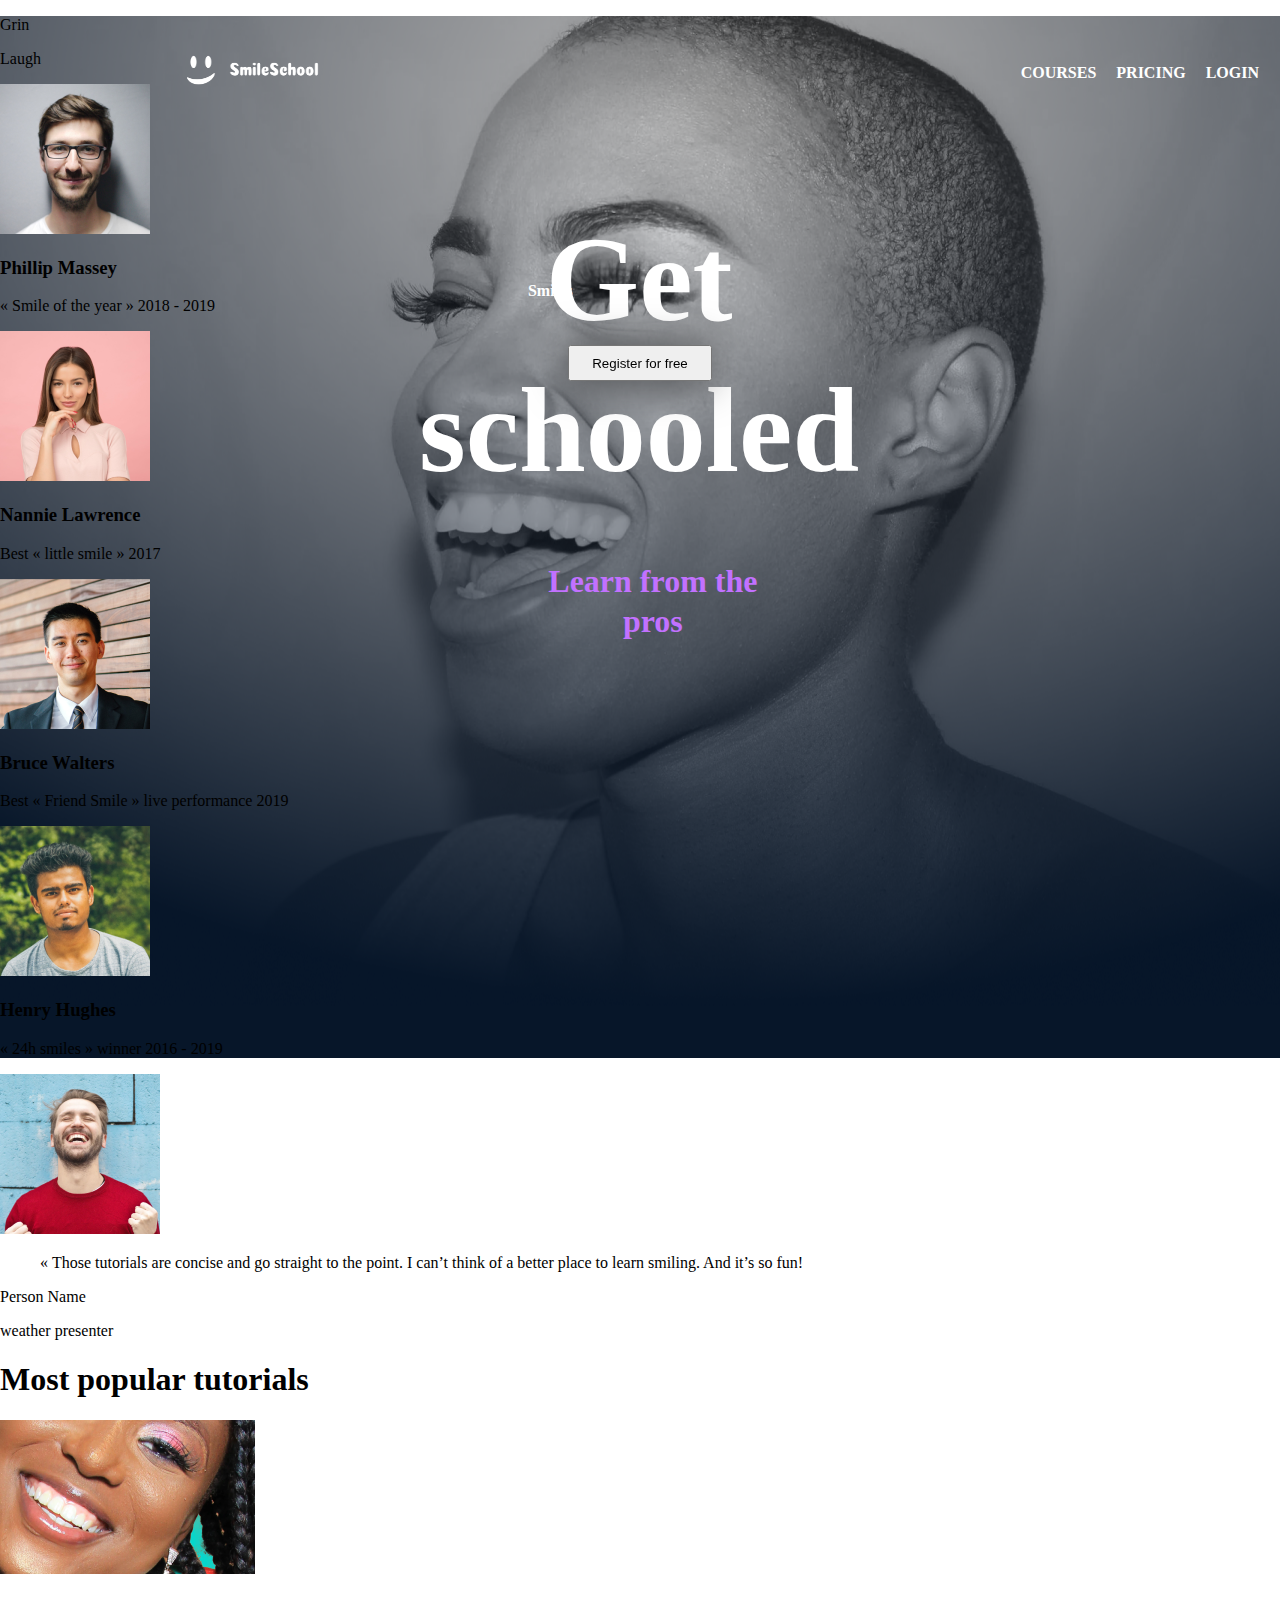
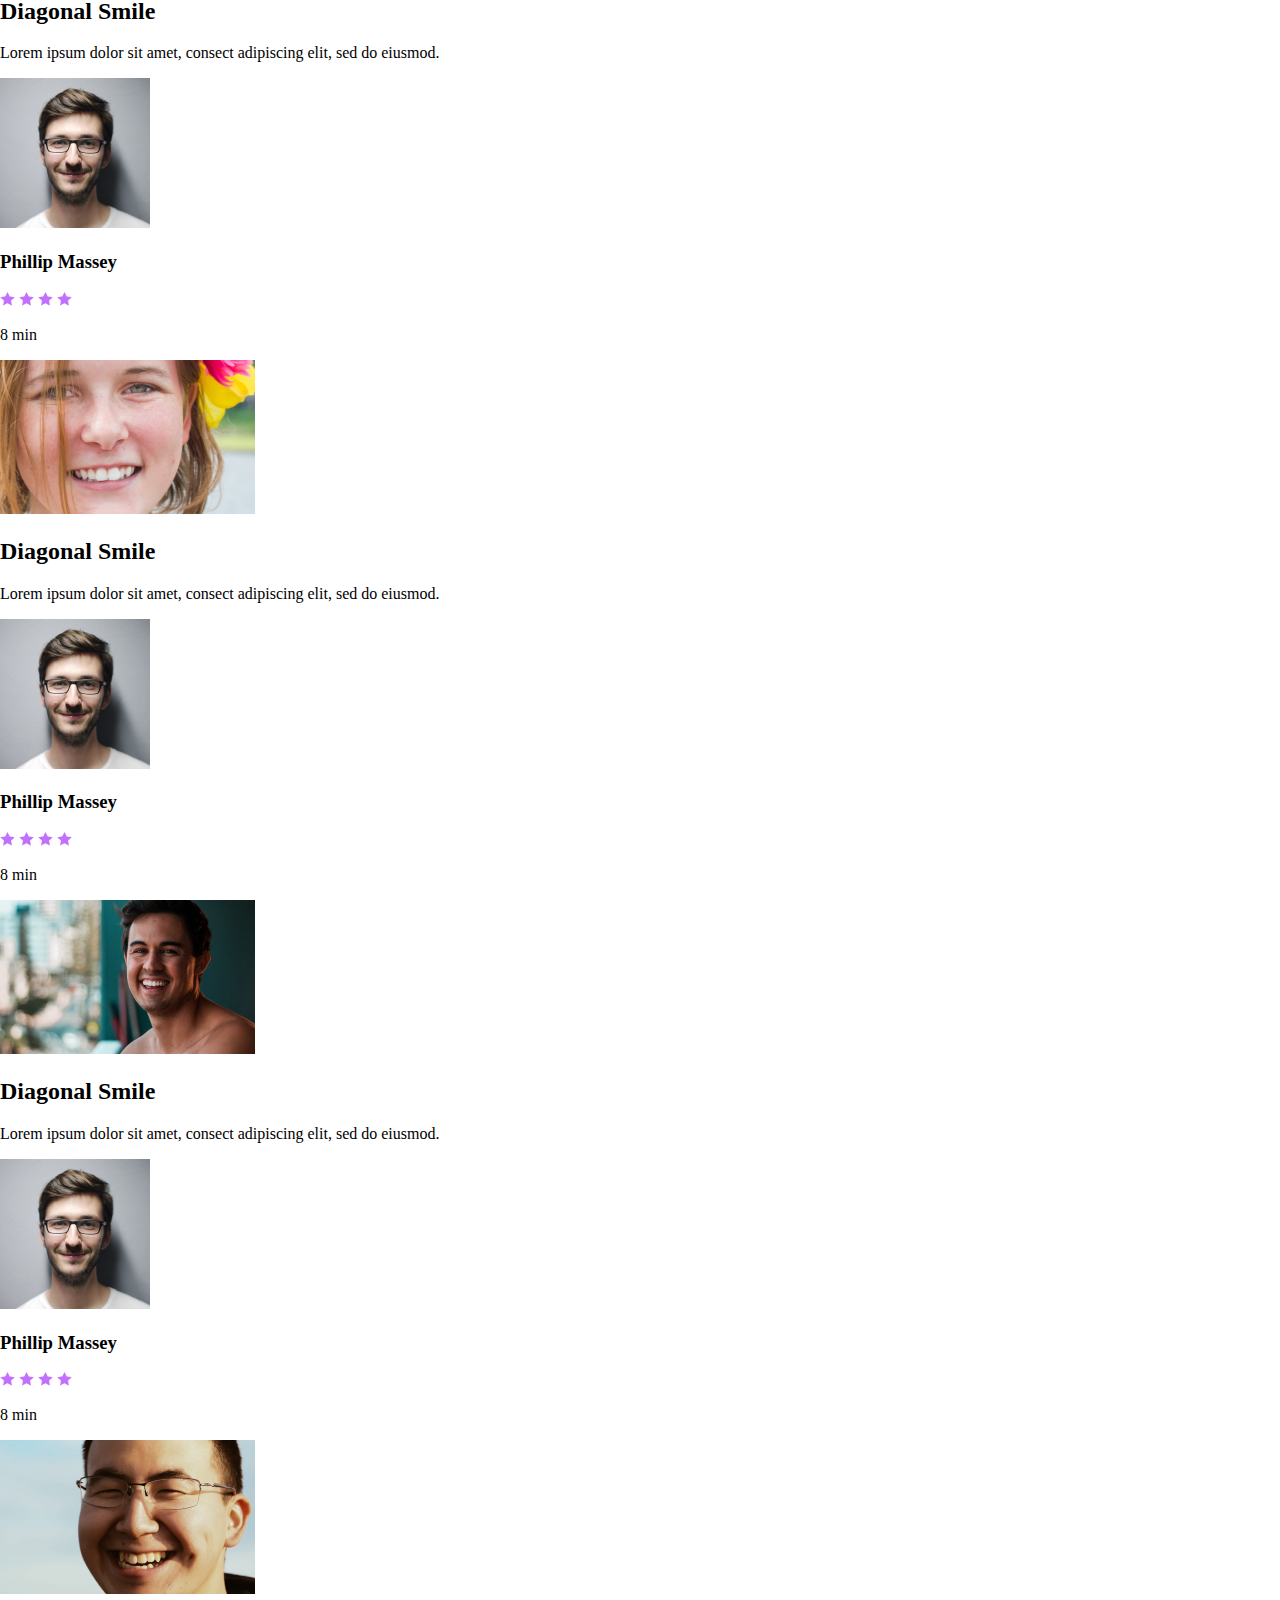
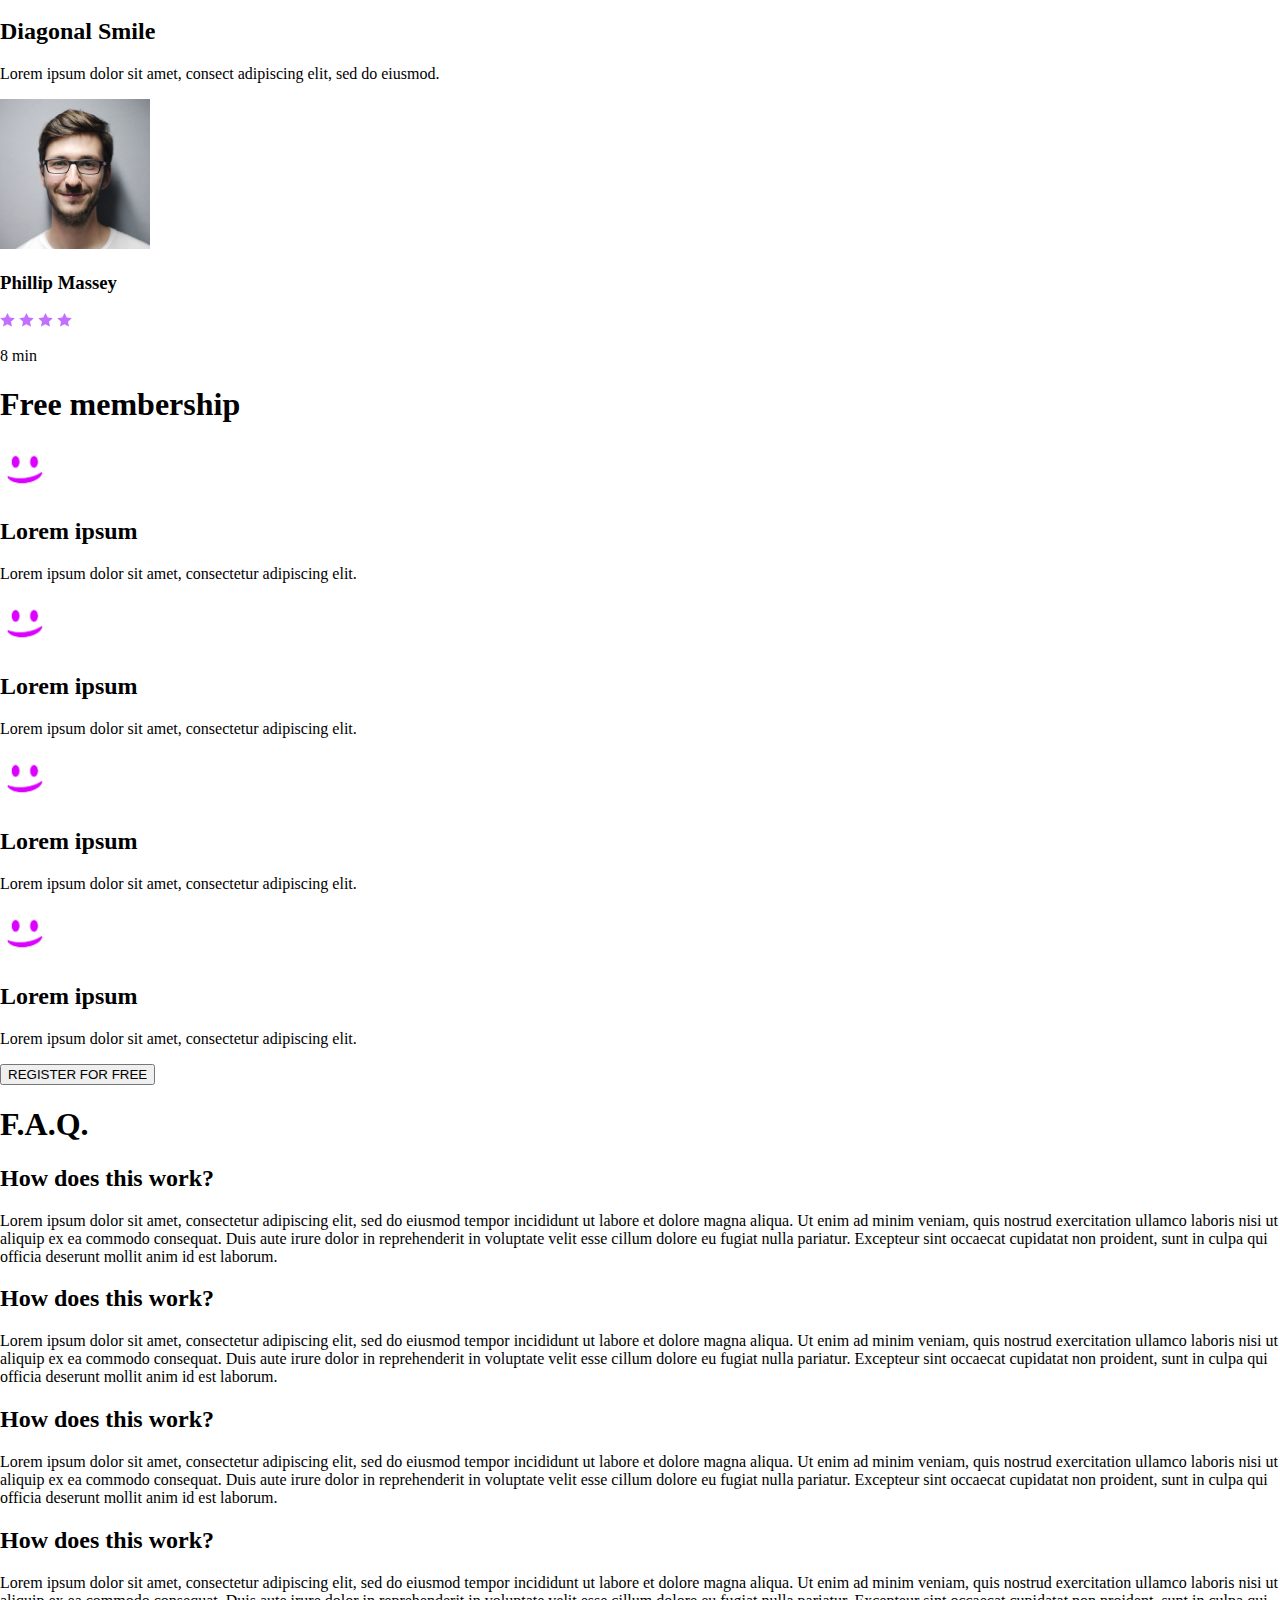
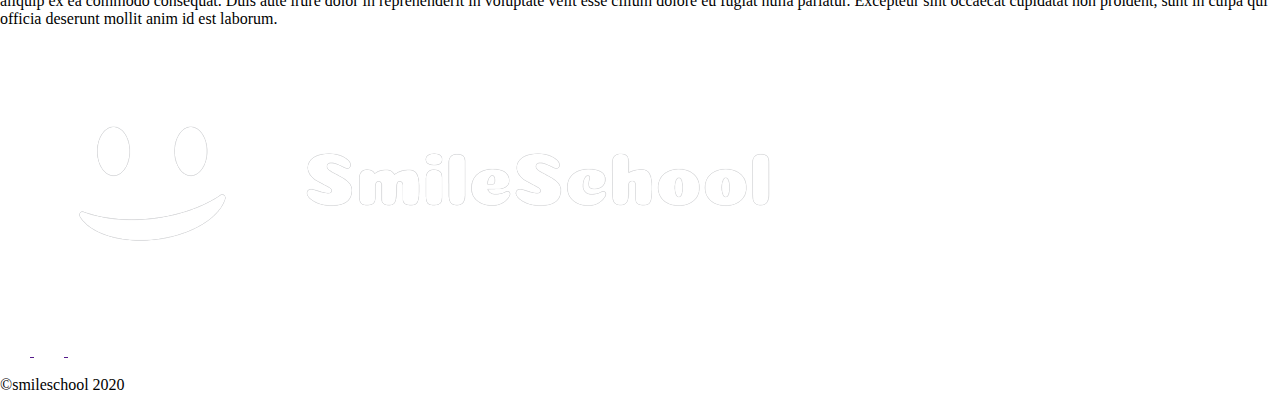
<file: css_advanced/index.html>
<!DOCTYPE html>
<html lang="en">

<head>
  <meta charset="UTF-8">
  <meta http-equiv="X-UA-Compatible" content="IE=edge">
  <meta name="viewport" content="width=device-width, initial-scale=1.0">
  <link rel="stylesheet" href='styles.css'>
  <title>Html Advanced</title>
</head>

<body>
  <header>
    <div class="headerclass">
      <!--Logo-->
      <a href="">
        <img src="./images/logo.png" alt="logo" width="170" height="70">
      </a>
      <!--Menu-->
      <div class="Menu">
        <a href="">Courses</a>
        <a href="">Pricing</a>
        <a href="">Login</a>
      </div>

    </div>
  </header>

  <main>

    <section class="HeaderMainPart">
      <div>
        <h1>Get schooled</h1>
        <p class="p1">Smiles</p>
        <p class="p2">Grin</p>
        <p class="p3">Laugh</p>
        <button>Register for free</button>
      </div>
      <div>
        <h2>Learn from the pros</h2>
        <div>
          <div>
            <img src="./images/1.png" alt="">
            <h3>Phillip Massey</h3>
            <p>« Smile of the year » 2018 - 2019</p>
          </div>
          <div>
            <img src="./images/6.png" alt="">
            <h3>Nannie Lawrence</h3>
            <p>Best « little smile » 2017</p>
          </div>
          <div>
            <img src="./images/7.png" alt="">
            <h3>Bruce Walters</h3>
            <p>Best « Friend Smile » live performance 2019</p>
          </div>
          <div>
            <img src="./images/8.png" alt="">
            <h3>Henry Hughes</h3>
            <p>« 24h smiles » winner 2016 - 2019</p>
          </div>
        </div>
      </div>
    </section>

    <section>
      <div>
        <img src="./images/Bitmap.png" alt="">
        <div>
          <blockquote>
            « Those tutorials are concise and go straight to the point. I can’t think of a better place to learn
            smiling. And it’s so fun!
          </blockquote>
          <p>Person Name</p>
          <p>weather presenter</p>
        </div>
      </div>
    </section>

    <section>
      <h1>Most popular tutorials</h1>
      <div>
        <div>
          <img src="./images/Bitmap 1.png" alt="">
          <h2>Diagonal Smile</h2>
          <p>Lorem ipsum dolor sit amet, consect adipiscing elit, sed do eiusmod.</p>
          <div>
            <img src="./images/1.png" alt="">
            <h3>Phillip Massey</h3>
          </div>
          <div>
            <div>
              <img src="./images/Star_2.png" alt="">
              <img src="./images/Star_2.png" alt="">
              <img src="./images/Star_2.png" alt="">
              <img src="./images/Star_2.png" alt="">
            </div>
            <p>8 min</p>
          </div>
        </div>
        <div>
          <img src="./images/Bitmap 2.png" alt="">
          <h2>Diagonal Smile</h2>
          <p>Lorem ipsum dolor sit amet, consect adipiscing elit, sed do eiusmod.</p>
          <div>
            <img src="./images/1.png" alt="">
            <h3>Phillip Massey</h3>
          </div>
          <div>
            <div>
              <img src="./images/Star_2.png" alt="">
              <img src="./images/Star_2.png" alt="">
              <img src="./images/Star_2.png" alt="">
              <img src="./images/Star_2.png" alt="">
            </div>
            <p>8 min</p>
          </div>
        </div>
        <div>
          <img src="./images/Bitmap 3.png" alt="">
          <h2>Diagonal Smile</h2>
          <p>Lorem ipsum dolor sit amet, consect adipiscing elit, sed do eiusmod.</p>
          <div>
            <img src="./images/1.png" alt="">
            <h3>Phillip Massey</h3>
          </div>
          <div>
            <div>
              <img src="./images/Star_2.png" alt="">
              <img src="./images/Star_2.png" alt="">
              <img src="./images/Star_2.png" alt="">
              <img src="./images/Star_2.png" alt="">
            </div>
            <p>8 min</p>
          </div>
        </div>
        <div>
          <img src="./images/Bitmap 4.png" alt="">
          <h2>Diagonal Smile</h2>
          <p>Lorem ipsum dolor sit amet, consect adipiscing elit, sed do eiusmod.</p>
          <div>
            <img src="./images/1.png" alt="">
            <h3>Phillip Massey</h3>
          </div>
          <div>
            <div>
              <img src="./images/Star_2.png" alt="">
              <img src="./images/Star_2.png" alt="">
              <img src="./images/Star_2.png" alt="">
              <img src="./images/Star_2.png" alt="">
            </div>
            <p>8 min</p>
          </div>
        </div>
      </div>
    </section>

    <section>
      <h1>Free membership</h1>
      <div>
        <div>
          <img src="./images/cara feliz.png" alt="" width="50" height="50">
          <h2>Lorem ipsum</h2>
          <p>Lorem ipsum dolor sit amet, consectetur adipiscing elit.</p>
        </div>
        <div>
          <img src="./images/cara feliz.png" alt="" width="50" height="50">
          <h2>Lorem ipsum</h2>
          <p>Lorem ipsum dolor sit amet, consectetur adipiscing elit.</p>
        </div>
        <div>
          <img src="./images/cara feliz.png" alt="" width="50" height="50">
          <h2>Lorem ipsum</h2>
          <p>Lorem ipsum dolor sit amet, consectetur adipiscing elit.</p>
        </div>
        <div>
          <img src="./images/cara feliz.png" alt="" width="50" height="50">
          <h2>Lorem ipsum</h2>
          <p>Lorem ipsum dolor sit amet, consectetur adipiscing elit.</p>
        </div>
      </div>
      <button>REGISTER FOR FREE</button>
    </section>

    <section>
      <h1>F.A.Q.</h1>
      <div>
        <div>
          <div>
            <h2>How does this work?</h2>
            <p>Lorem ipsum dolor sit amet, consectetur adipiscing elit, sed do eiusmod tempor incididunt ut labore et
              dolore magna aliqua. Ut enim ad minim veniam, quis nostrud exercitation ullamco laboris nisi ut aliquip ex
              ea commodo consequat. Duis aute irure dolor in reprehenderit in voluptate velit esse cillum dolore eu
              fugiat nulla pariatur. Excepteur sint occaecat cupidatat non proident, sunt in culpa qui officia deserunt
              mollit anim id est laborum.</p>
          </div>
          <div>
            <h2>How does this work?</h2>
            <p>Lorem ipsum dolor sit amet, consectetur adipiscing elit, sed do eiusmod tempor incididunt ut labore et
              dolore magna aliqua. Ut enim ad minim veniam, quis nostrud exercitation ullamco laboris nisi ut aliquip ex
              ea commodo consequat. Duis aute irure dolor in reprehenderit in voluptate velit esse cillum dolore eu
              fugiat nulla pariatur. Excepteur sint occaecat cupidatat non proident, sunt in culpa qui officia deserunt
              mollit anim id est laborum.</p>
          </div>
        </div>
        <div>
          <div>
            <h2>How does this work?</h2>
            <p>Lorem ipsum dolor sit amet, consectetur adipiscing elit, sed do eiusmod tempor incididunt ut labore et
              dolore magna aliqua. Ut enim ad minim veniam, quis nostrud exercitation ullamco laboris nisi ut aliquip ex
              ea commodo consequat. Duis aute irure dolor in reprehenderit in voluptate velit esse cillum dolore eu
              fugiat nulla pariatur. Excepteur sint occaecat cupidatat non proident, sunt in culpa qui officia deserunt
              mollit anim id est laborum.</p>
          </div>
          <div>
            <h2>How does this work?</h2>
            <p>Lorem ipsum dolor sit amet, consectetur adipiscing elit, sed do eiusmod tempor incididunt ut labore et
              dolore magna aliqua. Ut enim ad minim veniam, quis nostrud exercitation ullamco laboris nisi ut aliquip ex
              ea commodo consequat. Duis aute irure dolor in reprehenderit in voluptate velit esse cillum dolore eu
              fugiat nulla pariatur. Excepteur sint occaecat cupidatat non proident, sunt in culpa qui officia deserunt
              mollit anim id est laborum.</p>
          </div>
        </div>
      </div>
    </section>
  </main>

  <footer>
    <div>
      <div>
        <div>
          <img src="./images/logo.png" alt="">
          <div>
            <a href="">
              <img src="./images/Facebook.png" alt="">
            </a>
            <a href="">
              <img src="./images/Twitter.png" alt="">
            </a>
            <a href="">
              <img src="./images/Instagram.png" alt="">
            </a>
          </div>
        </div>
        <p>©smileschool 2020</p>
      </div>
    </div>
  </footer>
</body>

</html>
</file>
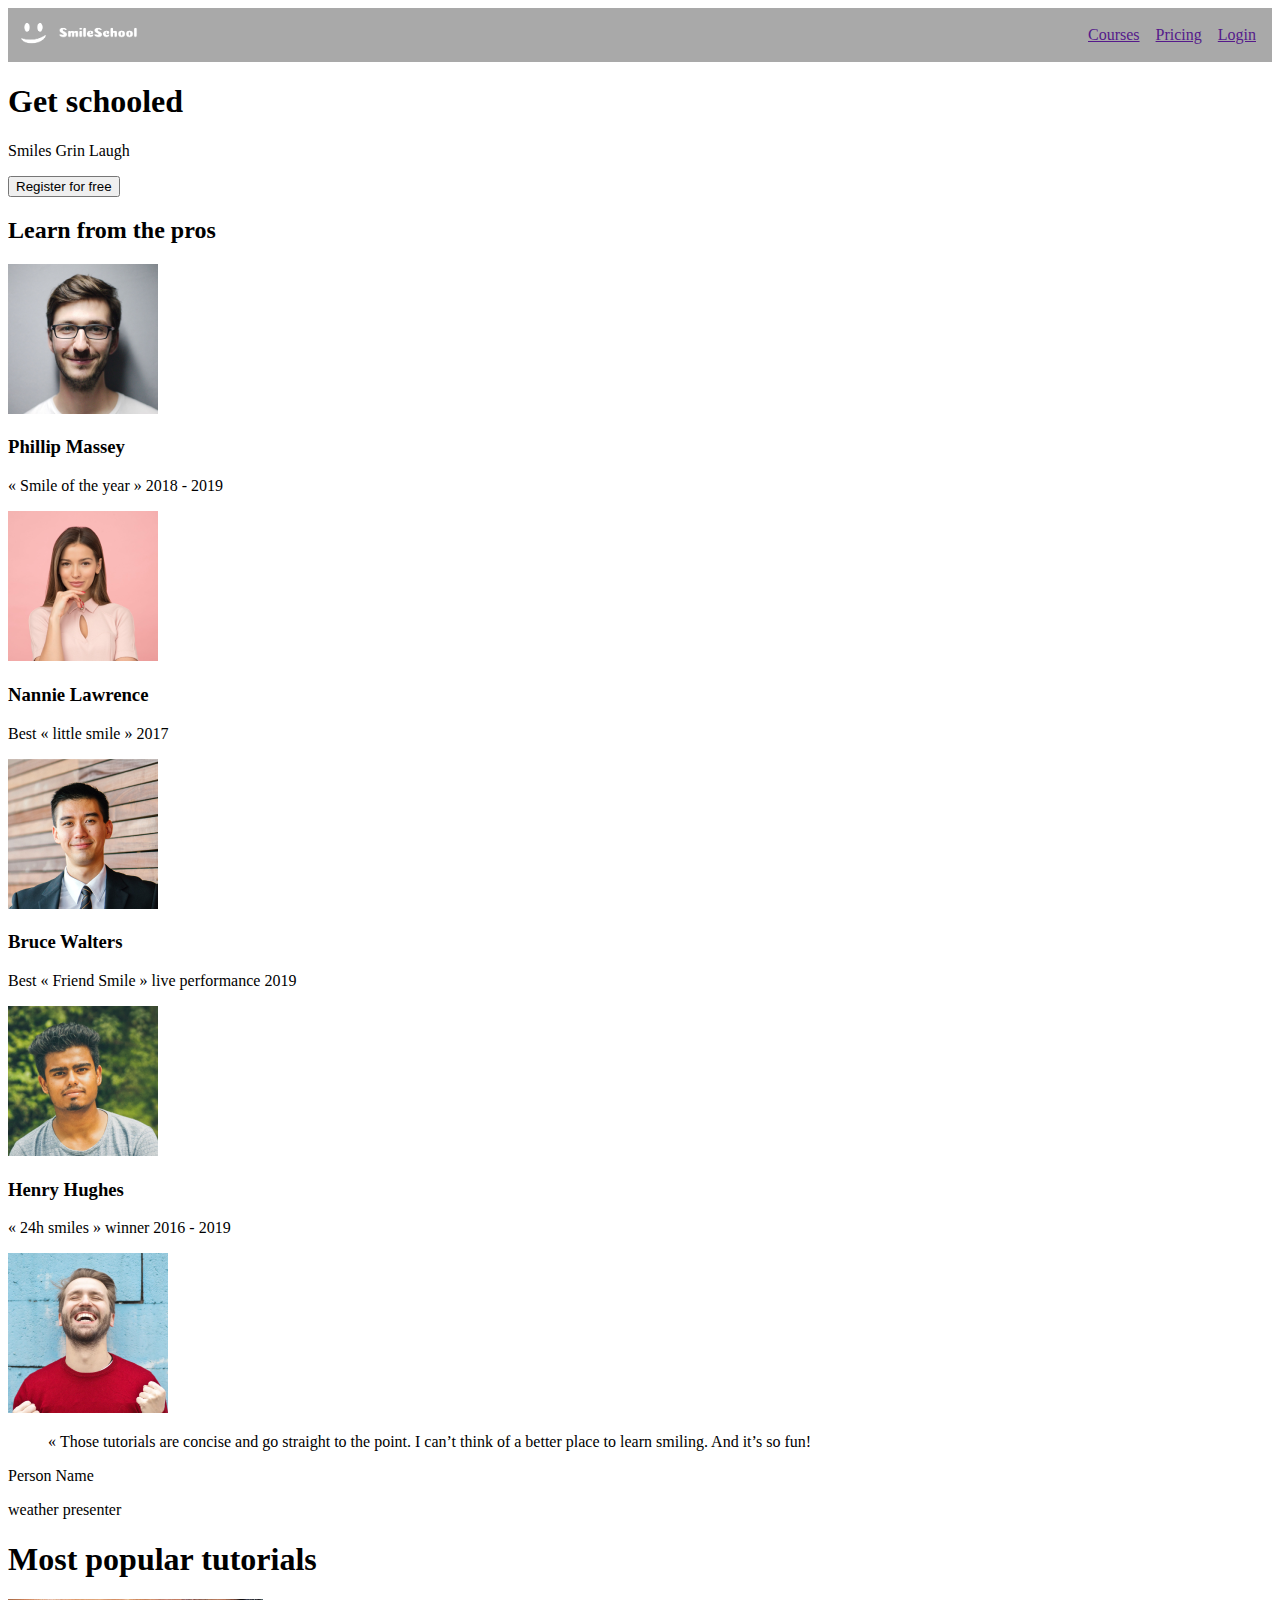
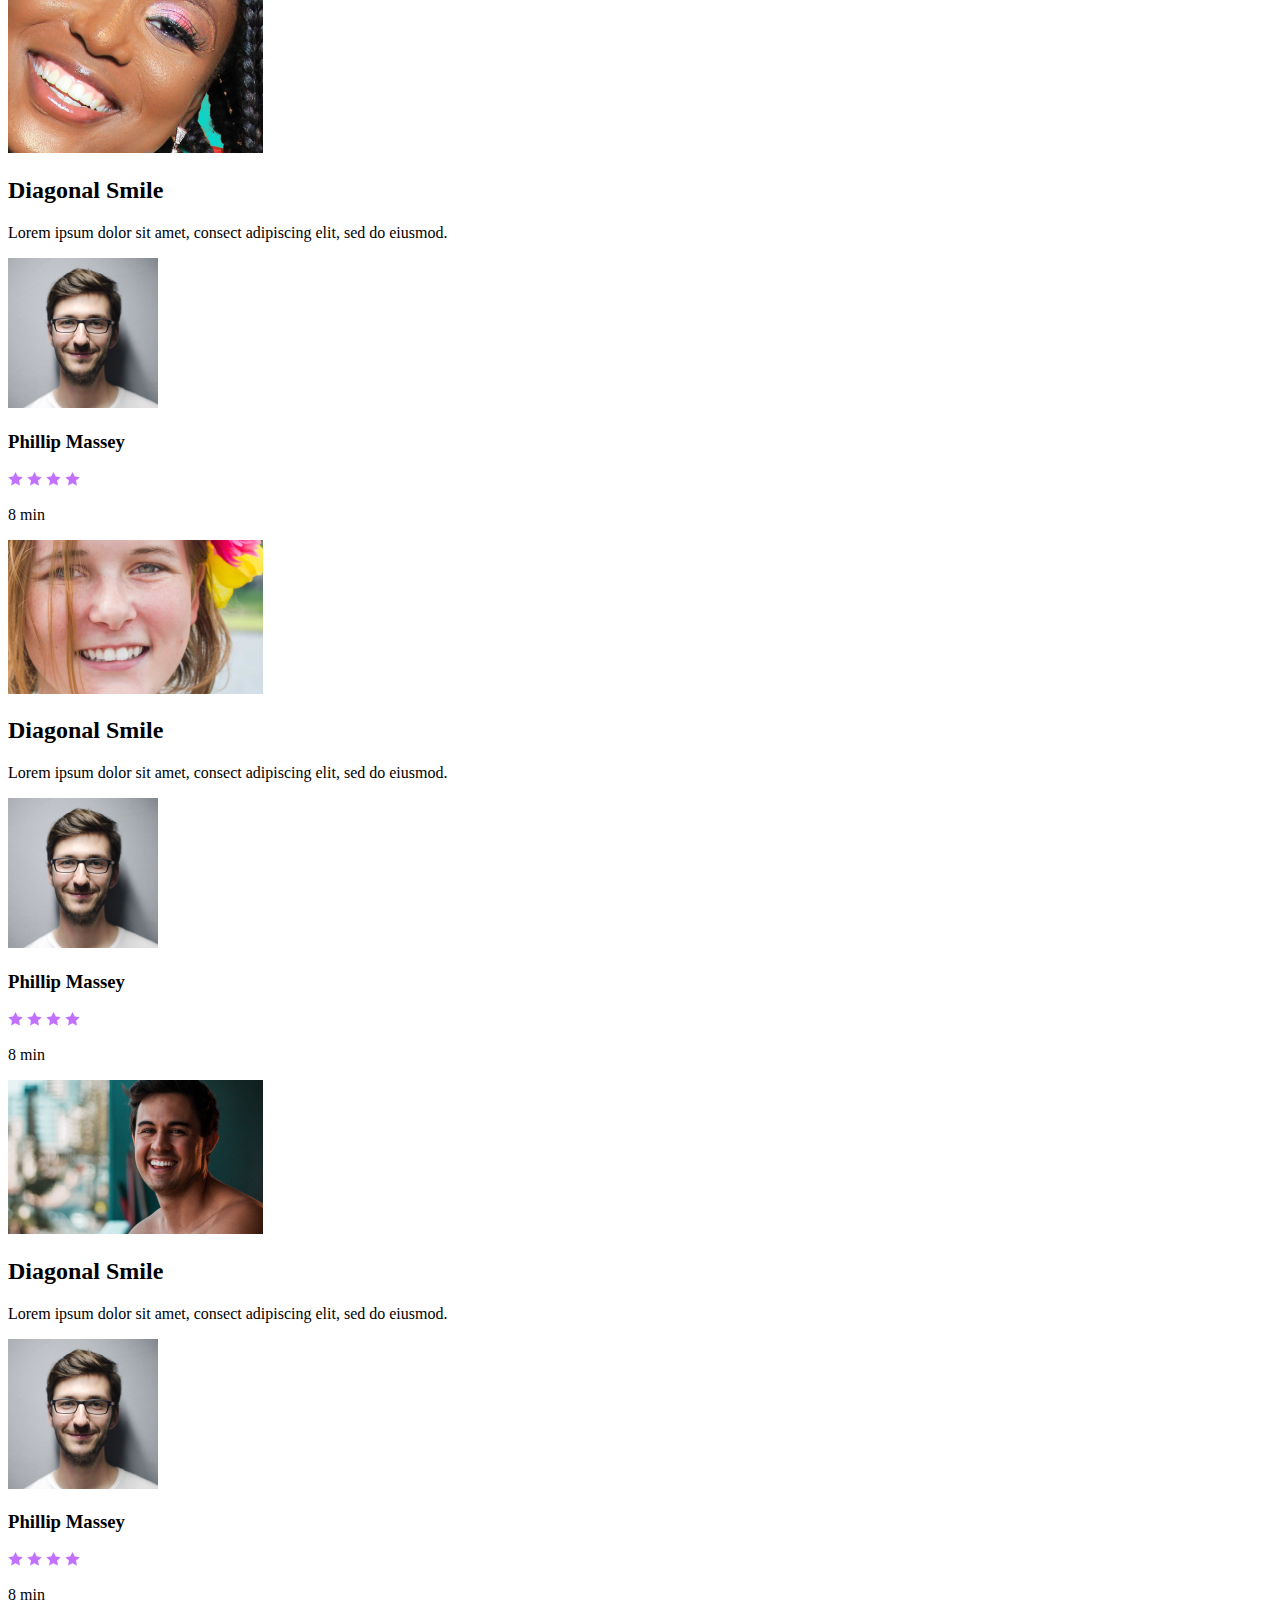
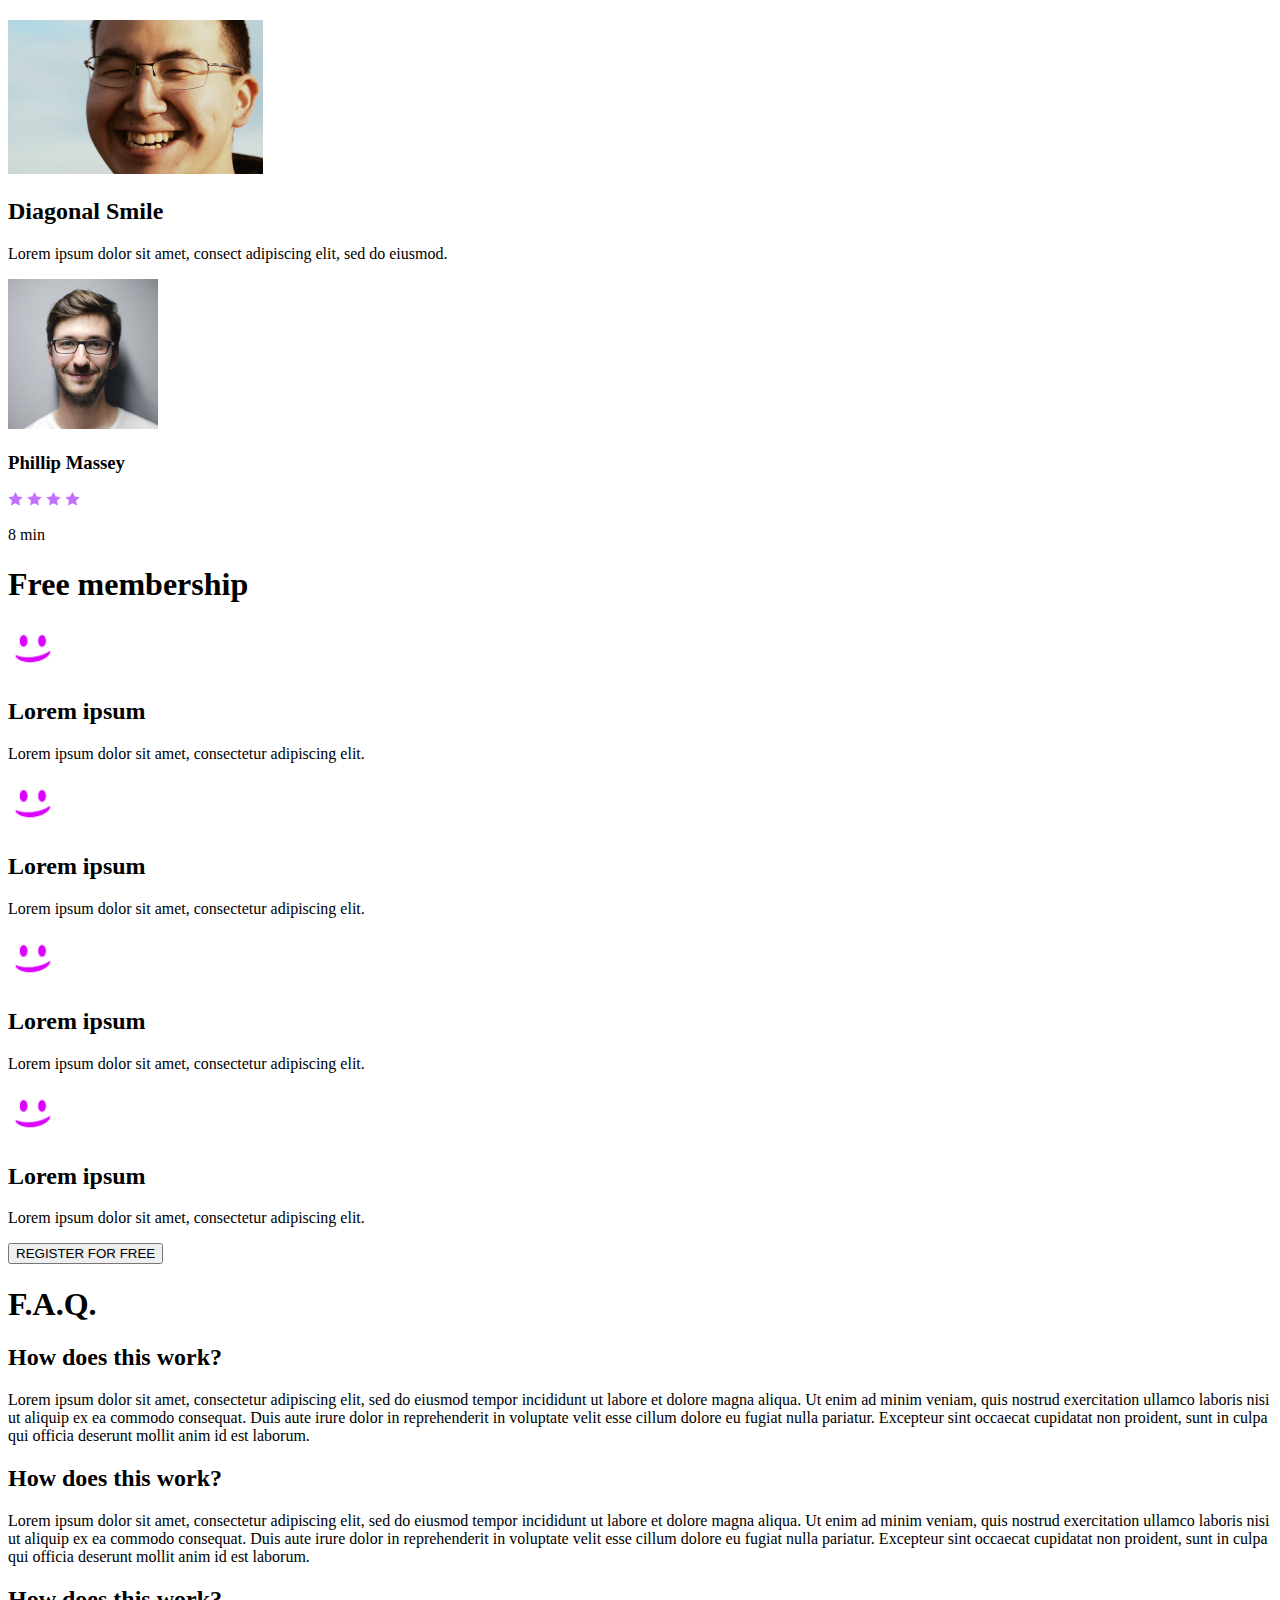
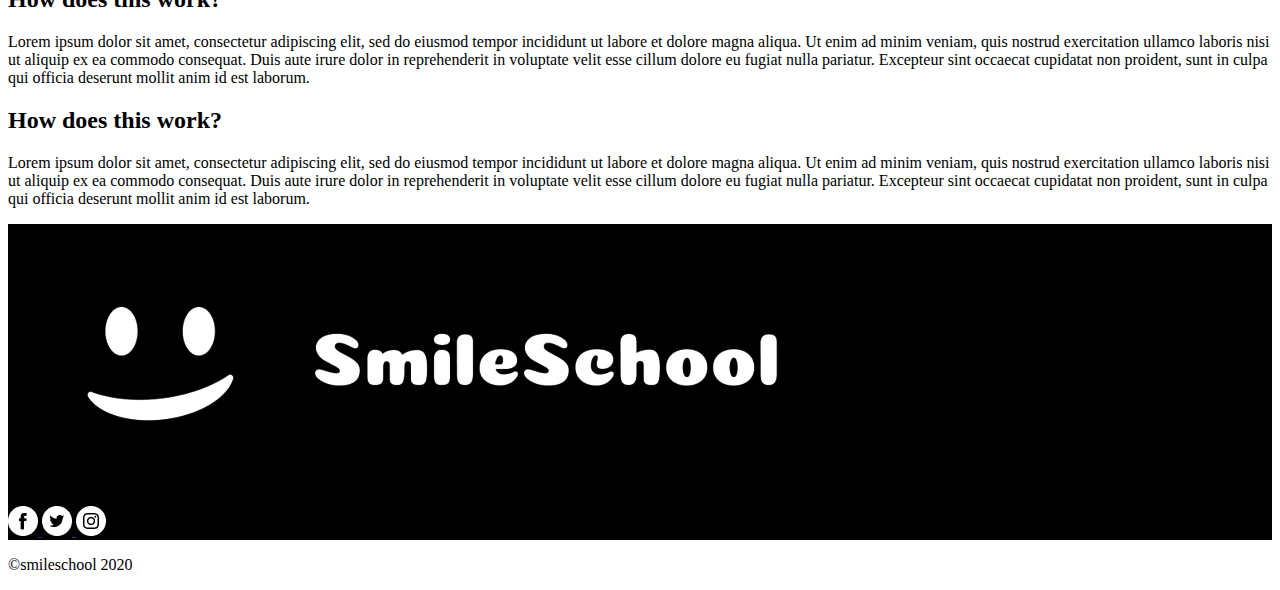
<file: html_advanced/index.html>
<!DOCTYPE html>
<html lang="en">

<head>
  <meta charset="UTF-8">
  <meta http-equiv="X-UA-Compatible" content="IE=edge">
  <meta name="viewport" content="width=device-width, initial-scale=1.0">
  <title>Html Advanced</title>
</head>

<body>
  <header>
    <div style="background-color: darkgray; 
    display: flex; justify-content: space-between;">
      <!--Logo-->
      <a href="">
        <img src="./images/logo.png" alt="logo" width="150" height="50">
      </a>
      <!--Links-->
      <div style="display: flex; align-items: center;">
        <a href="" style="padding-right: 1rem;">Courses</a>
        <a href="" style="padding-right: 1rem;">Pricing</a>
        <a href="" style="padding-right: 1rem;">Login</a>
      </div>

    </div>
  </header>

  <main>

    <section>
      <div>
        <h1>Get schooled</h1>
        <p>Smiles Grin Laugh</p>
        <button>Register for free</button>
      </div>
      <div>
        <h2>Learn from the pros</h2>
        <div>
          <div>
            <img src="./images/1.png" alt="">
            <h3>Phillip Massey</h3>
            <p>« Smile of the year » 2018 - 2019</p>
          </div>
          <div>
            <img src="./images/6.png" alt="">
            <h3>Nannie Lawrence</h3>
            <p>Best « little smile » 2017</p>
          </div>
          <div>
            <img src="./images/7.png" alt="">
            <h3>Bruce Walters</h3>
            <p>Best « Friend Smile » live performance 2019</p>
          </div>
          <div>
            <img src="./images/8.png" alt="">
            <h3>Henry Hughes</h3>
            <p>« 24h smiles » winner 2016 - 2019</p>
          </div>
        </div>
      </div>
    </section>

    <section>
      <div>
        <img src="./images/Bitmap.png" alt="">
        <div>
          <blockquote>
            « Those tutorials are concise and go straight to the point. I can’t think of a better place to learn
            smiling. And it’s so fun!
          </blockquote>
          <p>Person Name</p>
          <p>weather presenter</p>
        </div>
      </div>
    </section>

    <section>
      <h1>Most popular tutorials</h1>
      <div>
        <div>
          <img src="./images/Bitmap 1.png" alt="">
          <h2>Diagonal Smile</h2>
          <p>Lorem ipsum dolor sit amet, consect adipiscing elit, sed do eiusmod.</p>
          <div>
            <img src="./images/1.png" alt="">
            <h3>Phillip Massey</h3>
          </div>
          <div>
            <div>
              <img src="./images/Star_2.png" alt="">
              <img src="./images/Star_2.png" alt="">
              <img src="./images/Star_2.png" alt="">
              <img src="./images/Star_2.png" alt="">
            </div>
            <p>8 min</p>
          </div>
        </div>
        <div>
          <img src="./images/Bitmap 2.png" alt="">
          <h2>Diagonal Smile</h2>
          <p>Lorem ipsum dolor sit amet, consect adipiscing elit, sed do eiusmod.</p>
          <div>
            <img src="./images/1.png" alt="">
            <h3>Phillip Massey</h3>
          </div>
          <div>
            <div>
              <img src="./images/Star_2.png" alt="">
              <img src="./images/Star_2.png" alt="">
              <img src="./images/Star_2.png" alt="">
              <img src="./images/Star_2.png" alt="">
            </div>
            <p>8 min</p>
          </div>
        </div>
        <div>
          <img src="./images/Bitmap 3.png" alt="">
          <h2>Diagonal Smile</h2>
          <p>Lorem ipsum dolor sit amet, consect adipiscing elit, sed do eiusmod.</p>
          <div>
            <img src="./images/1.png" alt="">
            <h3>Phillip Massey</h3>
          </div>
          <div>
            <div>
              <img src="./images/Star_2.png" alt="">
              <img src="./images/Star_2.png" alt="">
              <img src="./images/Star_2.png" alt="">
              <img src="./images/Star_2.png" alt="">
            </div>
            <p>8 min</p>
          </div>
        </div>
        <div>
          <img src="./images/Bitmap 4.png" alt="">
          <h2>Diagonal Smile</h2>
          <p>Lorem ipsum dolor sit amet, consect adipiscing elit, sed do eiusmod.</p>
          <div>
            <img src="./images/1.png" alt="">
            <h3>Phillip Massey</h3>
          </div>
          <div>
            <div>
              <img src="./images/Star_2.png" alt="">
              <img src="./images/Star_2.png" alt="">
              <img src="./images/Star_2.png" alt="">
              <img src="./images/Star_2.png" alt="">
            </div>
            <p>8 min</p>
          </div>
        </div>
      </div>
    </section>

    <section>
      <h1>Free membership</h1>
      <div>
        <div>
          <img src="./images/cara feliz.png" alt="" width="50" height="50">
          <h2>Lorem ipsum</h2>
          <p>Lorem ipsum dolor sit amet, consectetur adipiscing elit.</p>
        </div>
        <div>
          <img src="./images/cara feliz.png" alt="" width="50" height="50">
          <h2>Lorem ipsum</h2>
          <p>Lorem ipsum dolor sit amet, consectetur adipiscing elit.</p>
        </div>
        <div>
          <img src="./images/cara feliz.png" alt="" width="50" height="50">
          <h2>Lorem ipsum</h2>
          <p>Lorem ipsum dolor sit amet, consectetur adipiscing elit.</p>
        </div>
        <div>
          <img src="./images/cara feliz.png" alt="" width="50" height="50">
          <h2>Lorem ipsum</h2>
          <p>Lorem ipsum dolor sit amet, consectetur adipiscing elit.</p>
        </div>
      </div>
      <button>REGISTER FOR FREE</button>
    </section>

    <section>
      <h1>F.A.Q.</h1>
      <div>
        <div>
          <div>
            <h2>How does this work?</h2>
            <p>Lorem ipsum dolor sit amet, consectetur adipiscing elit, sed do eiusmod tempor incididunt ut labore et
              dolore magna aliqua. Ut enim ad minim veniam, quis nostrud exercitation ullamco laboris nisi ut aliquip ex
              ea commodo consequat. Duis aute irure dolor in reprehenderit in voluptate velit esse cillum dolore eu
              fugiat nulla pariatur. Excepteur sint occaecat cupidatat non proident, sunt in culpa qui officia deserunt
              mollit anim id est laborum.</p>
          </div>
          <div>
            <h2>How does this work?</h2>
            <p>Lorem ipsum dolor sit amet, consectetur adipiscing elit, sed do eiusmod tempor incididunt ut labore et
              dolore magna aliqua. Ut enim ad minim veniam, quis nostrud exercitation ullamco laboris nisi ut aliquip ex
              ea commodo consequat. Duis aute irure dolor in reprehenderit in voluptate velit esse cillum dolore eu
              fugiat nulla pariatur. Excepteur sint occaecat cupidatat non proident, sunt in culpa qui officia deserunt
              mollit anim id est laborum.</p>
          </div>
        </div>
        <div>
          <div>
            <h2>How does this work?</h2>
            <p>Lorem ipsum dolor sit amet, consectetur adipiscing elit, sed do eiusmod tempor incididunt ut labore et
              dolore magna aliqua. Ut enim ad minim veniam, quis nostrud exercitation ullamco laboris nisi ut aliquip ex
              ea commodo consequat. Duis aute irure dolor in reprehenderit in voluptate velit esse cillum dolore eu
              fugiat nulla pariatur. Excepteur sint occaecat cupidatat non proident, sunt in culpa qui officia deserunt
              mollit anim id est laborum.</p>
          </div>
          <div>
            <h2>How does this work?</h2>
            <p>Lorem ipsum dolor sit amet, consectetur adipiscing elit, sed do eiusmod tempor incididunt ut labore et
              dolore magna aliqua. Ut enim ad minim veniam, quis nostrud exercitation ullamco laboris nisi ut aliquip ex
              ea commodo consequat. Duis aute irure dolor in reprehenderit in voluptate velit esse cillum dolore eu
              fugiat nulla pariatur. Excepteur sint occaecat cupidatat non proident, sunt in culpa qui officia deserunt
              mollit anim id est laborum.</p>
          </div>
        </div>
      </div>
    </section>
  </main>

  <footer>
    <div>
      <div>
        <div style="background-color: black;">
          <img src="./images/logo.png" alt="">
          <div>
            <a href="">
              <img src="./images/Facebook.png" alt="">
            </a>
            <a href="">
              <img src="./images/Twitter.png" alt="">
            </a>
            <a href="">
              <img src="./images/Instagram.png" alt="">
            </a>
          </div>
        </div>
        <p>©smileschool 2020</p>
      </div>
    </div>
  </footer>
</body>

</html>
</file>
<file: css_advanced/styles.css>
body {
  margin: 0;
  padding: 0;
  border: none;
  width: 100%;
  height: 100vh;
}

/* Header 
      ============================= */
.headerclass {
  position: absolute;
  width: 1103.41px;
  height: 29.46px;
  left: 171.59px;
  top: 35.02px;
  display: flex;
  justify-content: space-between;
}

.Menu a {
  color: white;
  text-decoration: none;
  padding-right: 1rem;
  font-weight: bold;
  font-family: 'Source Sans Pro';
  text-transform: uppercase;
}

.Menu {
  margin-top: 29px;
}

/* Section Main Part
      ============================= */
.HeaderMainPart {
  background-image: url(images/background.png);
  background-repeat: no-repeat;
  background-position-y: 10;
}

.HeaderMainPart h1 {
  position: absolute;
  height: 151px;
  left: 26.18%;
  right: 26.32%;
  top: calc(50% - 151px/2 - 251px);

  font-family: 'Source Sans Pro';
  font-style: normal;
  font-weight: 700;
  font-size: 120px;
  line-height: 151px;
  /* identical to box height */

  text-align: center;

  color: #FFFFFF;
}

.HeaderMainPart h2 {
  position: absolute;
  height: 40px;
  left: 41.94%;
  right: 39.93%;
  top: calc(50% - 40px/2 + 104.5px);

  font-family: 'Source Sans Pro';
  font-style: normal;
  font-weight: 700;
  font-size: 32px;
  line-height: 40px;
  text-align: center;

  color: #C271FF;
}

.HeaderMainPart button {
  position: absolute;
  left: 44.38%;
  right: 44.38%;
  top: 38.33%;
  bottom: 57.64%;

  filter: drop-shadow(0px 2px 20px rgba(0, 0, 0, 0.5));
}

.HeaderMainPart .p1 {
  position: absolute;
  height: 20px;
  left: 41.18%;
  right: 55.21%;
  top: calc(50% - 20px/2 - 175.5px);

  font-family: 'Source Sans Pro';
  font-style: normal;
  font-weight: 700;
  font-size: 16px;
  line-height: 20px;
  text-align: center;

  color: #FFFFFF;
}
</file>
